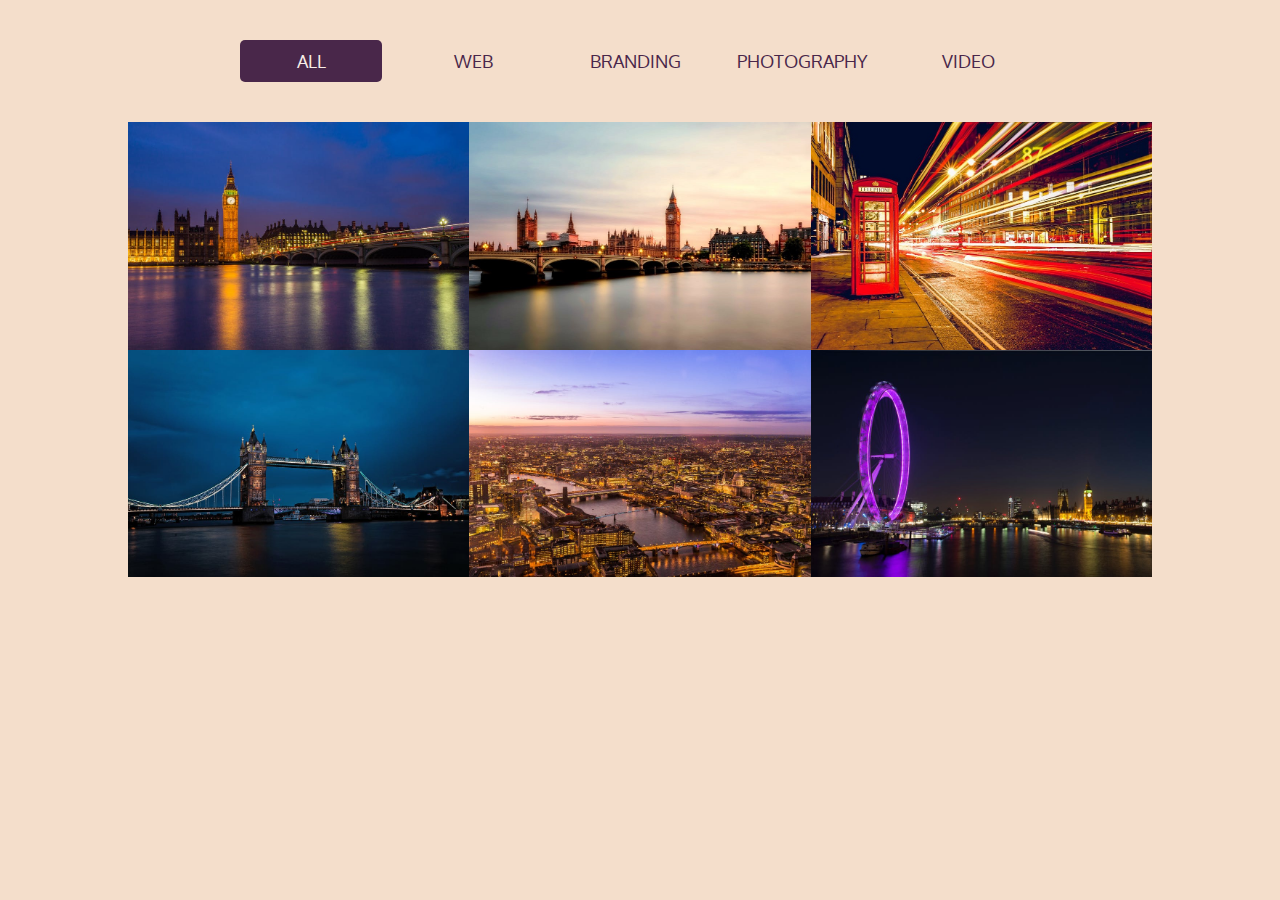
<file: 05.12 IMAGE GALLERY WITH IMAGE PREVIEW/index.html>
<!DOCTYPE html>
<html lang="en">
<head>
    <meta charset="UTF-8">
    <title>Gallery | Code Challenge 05.12</title>
    <link rel="stylesheet" href="styles.css">
    <link rel="stylesheet" href="lightbox2-master/dist/css/lightbox.css">
    <script src="lightbox2-master/dist/js/lightbox-plus-jquery.js"></script>
</head>
<body>
    <header>
        <nav>
            <ul class="nav">
                <li class="current-page-menu-item"><a href="#">All</a></li>
                <li><a href="#">Web</a></li>
                <li><a href="#">Branding</a></li>
                <li><a href="#">Photography</a></li>
                <li><a href="#">Video</a></li>
            </ul>
        </nav>
    </header>
    <main>
        <div class="container">
            <a href="img/london-1.jpg" data-lightbox="imagegroup" data-title="Night Sky Big Ben | Source: negativespace.co">
            <img src="img/london-1.jpg" alt="Big Ben At Night">
            </a>
            <a href="img/london-2.jpeg" data-lightbox="imagegroup" data-title="Evening Sky Thames and Big Ben | Source: pixabay.com">
                <img src="img/london-2.jpeg" alt="London Big Ben and Thames River View">
            </a>
            <a href="img/london-3.jpg" data-lightbox="imagegroup" data-title="London Telephone Booth | Source: negativespace.co">
                <img src="img/london-3.jpg" alt="London Telephone Booth">
            </a>
            <a href="img/london-4.jpeg" data-lightbox="imagegroup" data-title="Night Sky London Bridge | Author: Chris Schippers">
                <img src="img/london-4.jpeg" alt="London Bridge At Night">
            </a>
            <a href="img/london-5.jpeg" data-lightbox="imagegroup" data-title="Evening London City Sky View | Source: negativespace.co">
                <img src="img/london-5.jpeg" alt="A View to evening London from the Sky">
            </a>
            <a href="img/london-6.jpeg" data-lightbox="imagegroup" data-lightbox="imagegroup" data-title="Night Sky Birds Eye  | Author: Bill Emrih">
                <img src="img/london-6.jpeg" alt="Birds Eye At Night">
            </a>
        </div>
    </main>
    
</body>
</html>
</file>
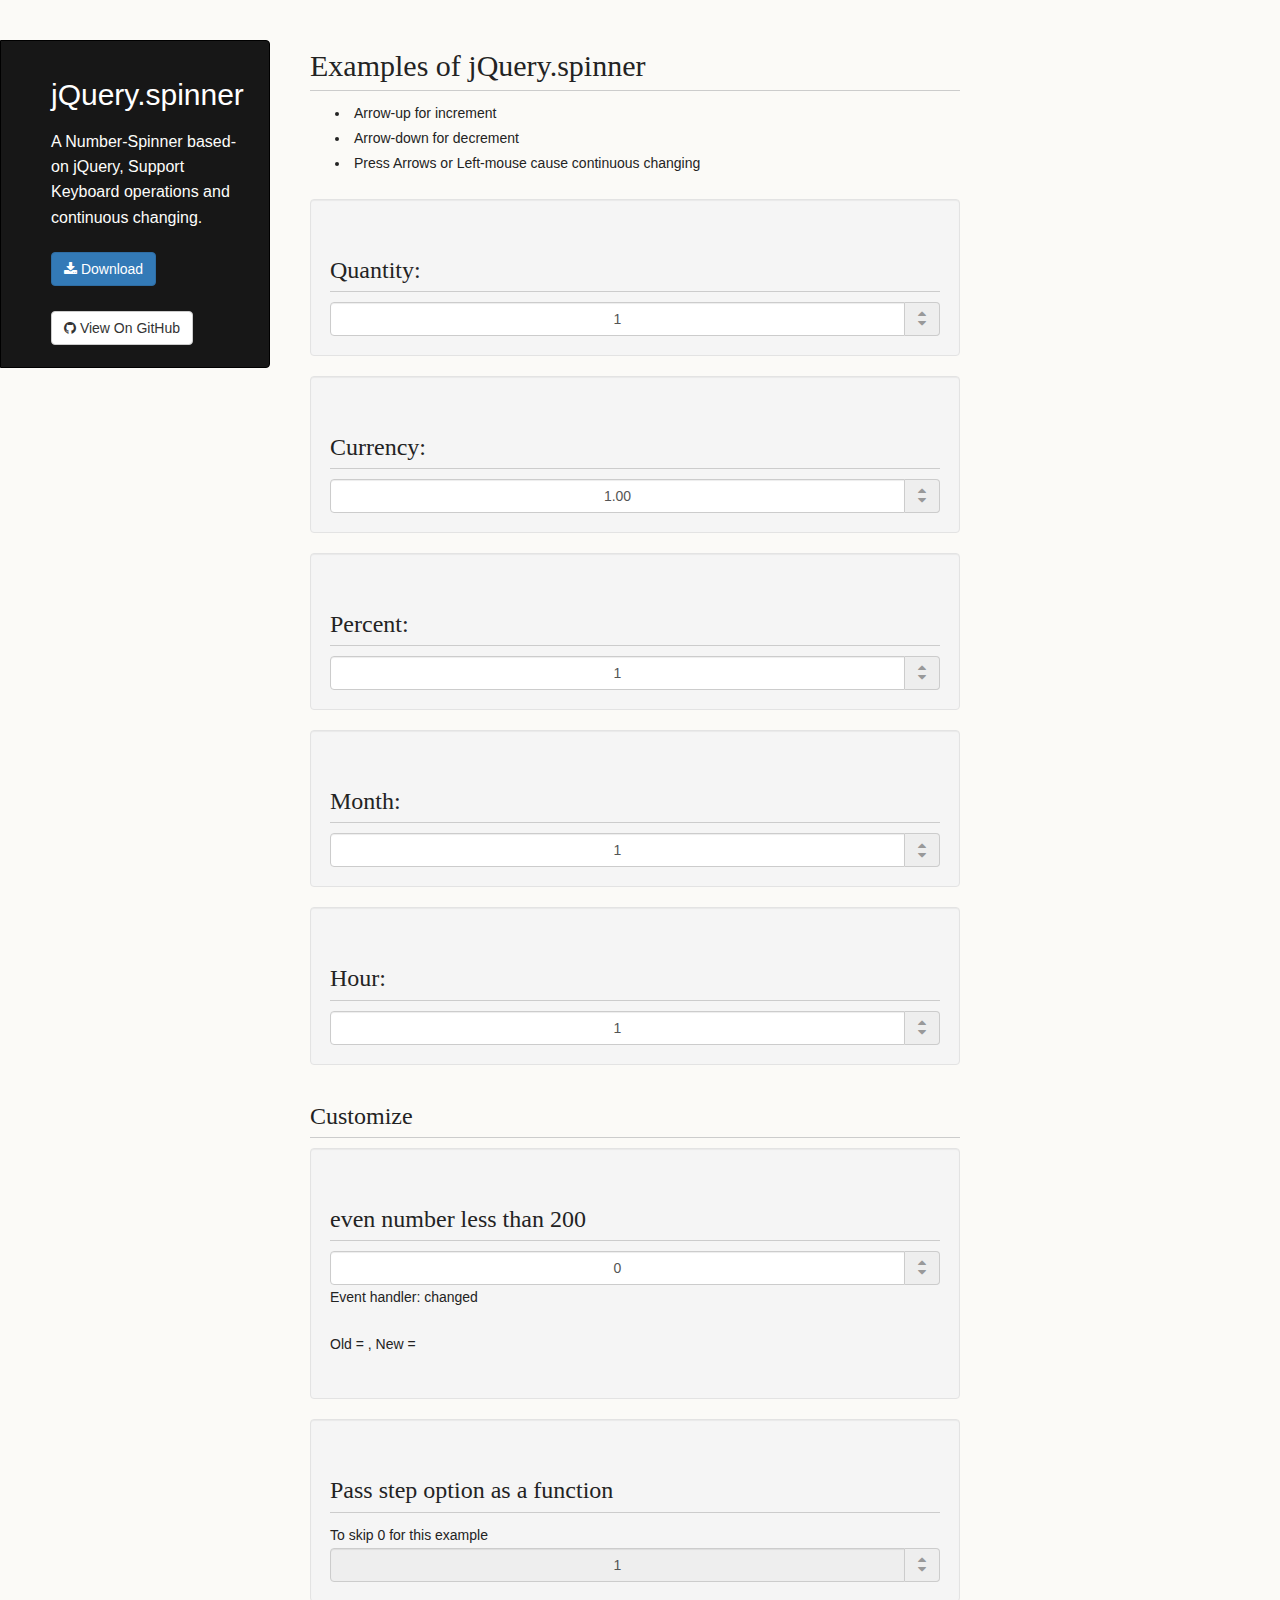
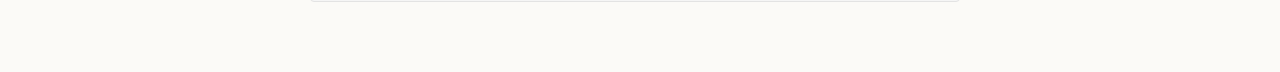
<file: 07.12 shopping cart/Customizable-Number-Input-Spinner-Plugin-with-jQuery-Spinner-js/docs/index.html>
<!DOCTYPE html>
<html>
  <head>
    <meta charset="utf-8">
    <meta name="viewport" content="width=device-width, initial-scale=1, user-scalable=no">
    <title>jQuery.spinner</title>

    <link rel="stylesheet" href="https://maxcdn.bootstrapcdn.com/bootstrap/3.3.7/css/bootstrap.min.css">
    <link rel="stylesheet" href="https://maxcdn.bootstrapcdn.com/font-awesome/4.7.0/css/font-awesome.min.css">
    <link rel="stylesheet" href="dist/css/bootstrap-spinner.min.css">
    <link rel="stylesheet" href="assets/css/old.css">
    <link rel="stylesheet" href="assets/css/docs.css">

    <script src="https://code.jquery.com/jquery-3.1.1.slim.min.js"></script>
    <script src="https://maxcdn.bootstrapcdn.com/bootstrap/3.3.7/js/bootstrap.min.js"></script>
    <script src="dist/js/jquery.spinner.min.js"></script>
    <script>
    $(function() {
      $('#customize-spinner').spinner('changed', function(e, newVal, oldVal) {
        $('#old-val').text(oldVal);
        $('#new-val').text(newVal);
      });

      $('[data-trigger="spinner"]').spinner('changing', function(e, newVal, oldVal) {
        var well = $(e.currentTarget).closest('.well');
        $('small', well).text("Old = " + oldVal + ", New = " + newVal);
      });

      $('#step-spinner').spinner({
        step: function(dir) {
          if ((this.oldValue === 1 && dir === 'down') || (this.oldValue === -1 && dir === 'up')) {
            return 2;
          }
          return 1;
        }
      });
    });
    </script>
  </head>
  <body>
    <div class="wrapper">
      <header>
        <h1 class="header">jQuery.spinner</h1>
        <p class="header">A Number-Spinner based-on jQuery, Support Keyboard operations and continuous changing.</p>

        <a class="btn btn-primary" href="https://github.com/vsn4ik/jquery.spinner/archive/master.zip"><i class="fa fa-download" aria-hidden="true"></i>&nbsp;Download</a>
        <br>
        <br>
        <a class="btn btn-default" href="https://github.com/vsn4ik/jquery-spinner" target="_blank"><i class="fa fa-github" aria-hidden="true"></i>&nbsp;View On GitHub</a>
      </header>

      <section>
        <h1>Examples of jQuery.spinner</h1>
        <ul class="muted">
          <li>Arrow-up for increment</li>
          <li>Arrow-down for decrement</li>
          <li>Press Arrows or Left-mouse cause continuous changing</li>
        </ul>

        <div class="well">
          <h2>Quantity:<small class="pull-right"></small></h2>
          <div class="input-group spinner" data-trigger="spinner">
            <input type="text" class="form-control text-center" value="1" data-rule="quantity">
            <div class="input-group-addon">
              <a href="javascript:;" class="spin-up" data-spin="up"><i class="fa fa-caret-up"></i></a>
              <a href="javascript:;" class="spin-down" data-spin="down"><i class="fa fa-caret-down"></i></a>
            </div>
          </div>
        </div>

        <div class="well">
          <h2>Currency:<small class="pull-right"></small></h2>
          <div class="input-group spinner" data-trigger="spinner">
            <input type="text" class="form-control text-center" value="1" data-rule="currency">
            <div class="input-group-addon">
              <a href="javascript:;" class="spin-up" data-spin="up"><i class="fa fa-caret-up"></i></a>
              <a href="javascript:;" class="spin-down" data-spin="down"><i class="fa fa-caret-down"></i></a>
            </div>
          </div>
        </div>

        <div class="well">
          <h2>Percent:<small class="pull-right"></small></h2>
          <div class="input-group spinner" data-trigger="spinner">
            <input type="text" class="form-control text-center" value="1" data-rule="percent">
            <div class="input-group-addon">
              <a href="javascript:;" class="spin-up" data-spin="up"><i class="fa fa-caret-up"></i></a>
              <a href="javascript:;" class="spin-down" data-spin="down"><i class="fa fa-caret-down"></i></a>
            </div>
          </div>
        </div>

        <div class="well">
          <h2>Month:<small class="pull-right"></small></h2>
          <div class="input-group spinner" data-trigger="spinner">
            <input type="text" class="form-control text-center" value="1" data-rule="month">
            <div class="input-group-addon">
              <a href="javascript:;" class="spin-up" data-spin="up"><i class="fa fa-caret-up"></i></a>
              <a href="javascript:;" class="spin-down" data-spin="down"><i class="fa fa-caret-down"></i></a>
            </div>
          </div>
        </div>

        <div class="well">
          <h2>Hour:<small class="pull-right"></small></h2>
          <div class="input-group spinner" data-trigger="spinner">
            <input type="text" class="form-control text-center" value="1" data-rule="hour">
            <div class="input-group-addon">
              <a href="javascript:;" class="spin-up" data-spin="up"><i class="fa fa-caret-up"></i></a>
              <a href="javascript:;" class="spin-down" data-spin="down"><i class="fa fa-caret-down"></i></a>
            </div>
          </div>
        </div>

        <h2>Customize</h2>
        <div class="well">
          <h2>even number less than 200<small class="pull-right"></small></h2>
          <div class="input-group spinner" data-trigger="spinner" id="customize-spinner">
            <input type="text" class="form-control text-center" value="0" data-max="200" data-min="0" data-step="2">
            <div class="input-group-addon">
              <a href="javascript:;" class="spin-up" data-spin="up"><i class="fa fa-caret-up"></i></a>
              <a href="javascript:;" class="spin-down" data-spin="down"><i class="fa fa-caret-down"></i></a>
            </div>
          </div>
          <p>Event handler: changed</p>
          <p>
            Old = <span id="old-val"></span>, New = <span id="new-val"></span>
          </p>
        </div>

        <div class="well">
          <h2>Pass step option as a function</h2>
          <div>To skip 0 for this example</div>
          <div class="input-group spinner" data-trigger="spinner">
            <input type="text" class="form-control text-center" value="1" data-min="-100" data-max="100" readonly>
            <div class="input-group-addon">
              <a href="javascript:;" class="spin-up" data-spin="up"><i class="fa fa-caret-up"></i></a>
              <a href="javascript:;" class="spin-down" data-spin="down"><i class="fa fa-caret-down"></i></a>
            </div>
          </div>
        </div>
      </section>
    </div>
  </body>
</html>
</file>
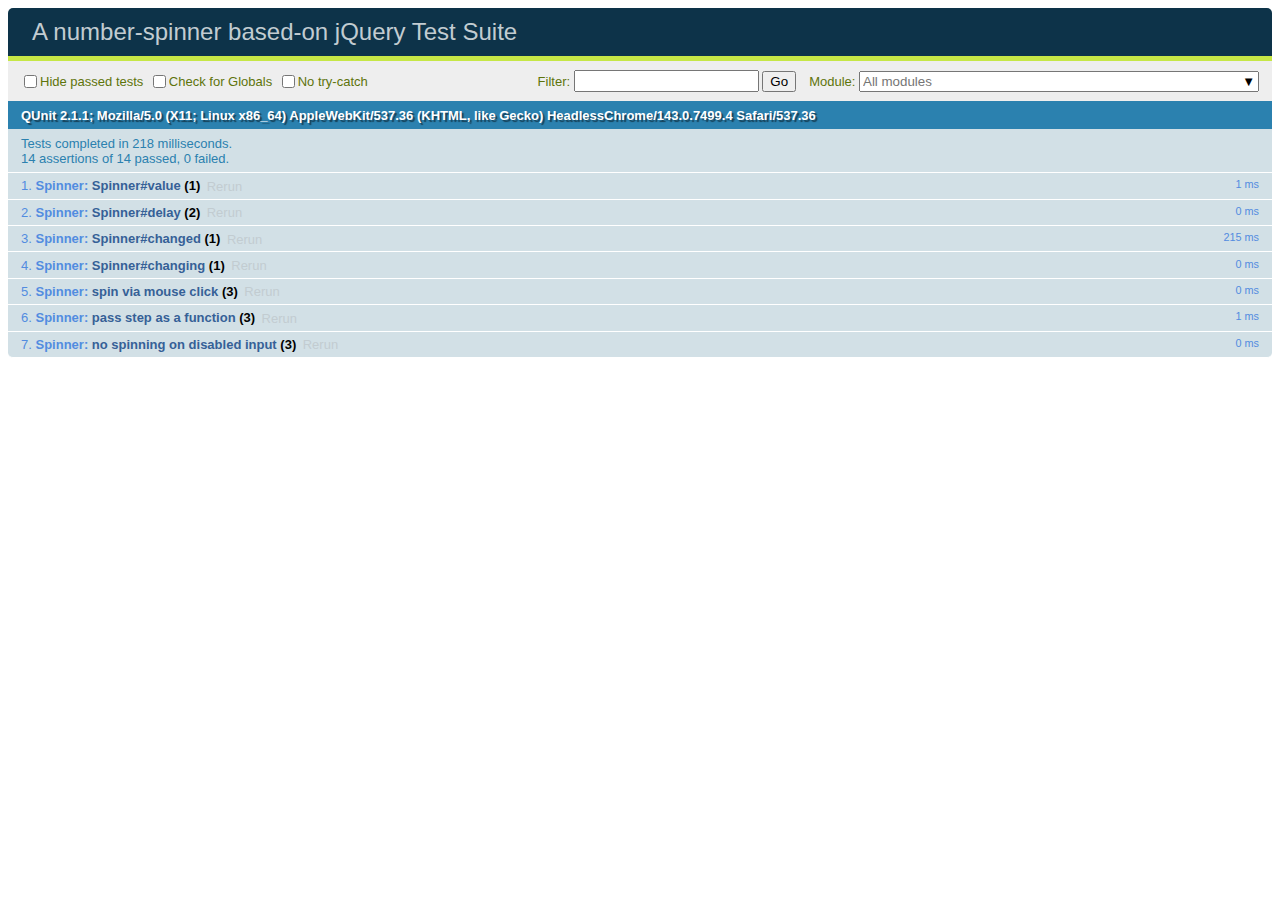
<file: 07.12 shopping cart/Customizable-Number-Input-Spinner-Plugin-with-jQuery-Spinner-js/js/tests/index.html>
<!DOCTYPE html>
<html>
<head>
  <meta charset="utf-8">
  <meta name="viewport" content="width=device-width, initial-scale=1">
  <title>A number-spinner based-on jQuery Test Suite</title>

  <link rel="stylesheet" href="vendor/qunit-2.1.1.css">

  <script src="vendor/jquery-3.1.1.slim.js"></script>
  <script src="vendor/qunit-2.1.1.js"></script>
  <script src="../../js/jquery.spinner.js"></script>
  <script src="unit/unit.js"></script>
</head>
<body>
  <div id="qunit"></div>
  <div id="qunit-fixture" data-trigger="spinner">
    <a href="javascript:;" data-spin="up">+</a>
    <input type="text" value="1" data-ruler="quantity">
    <a href="javascript:;" data-spin="down">-</a>
  </div>
</body>
</html>
</file>
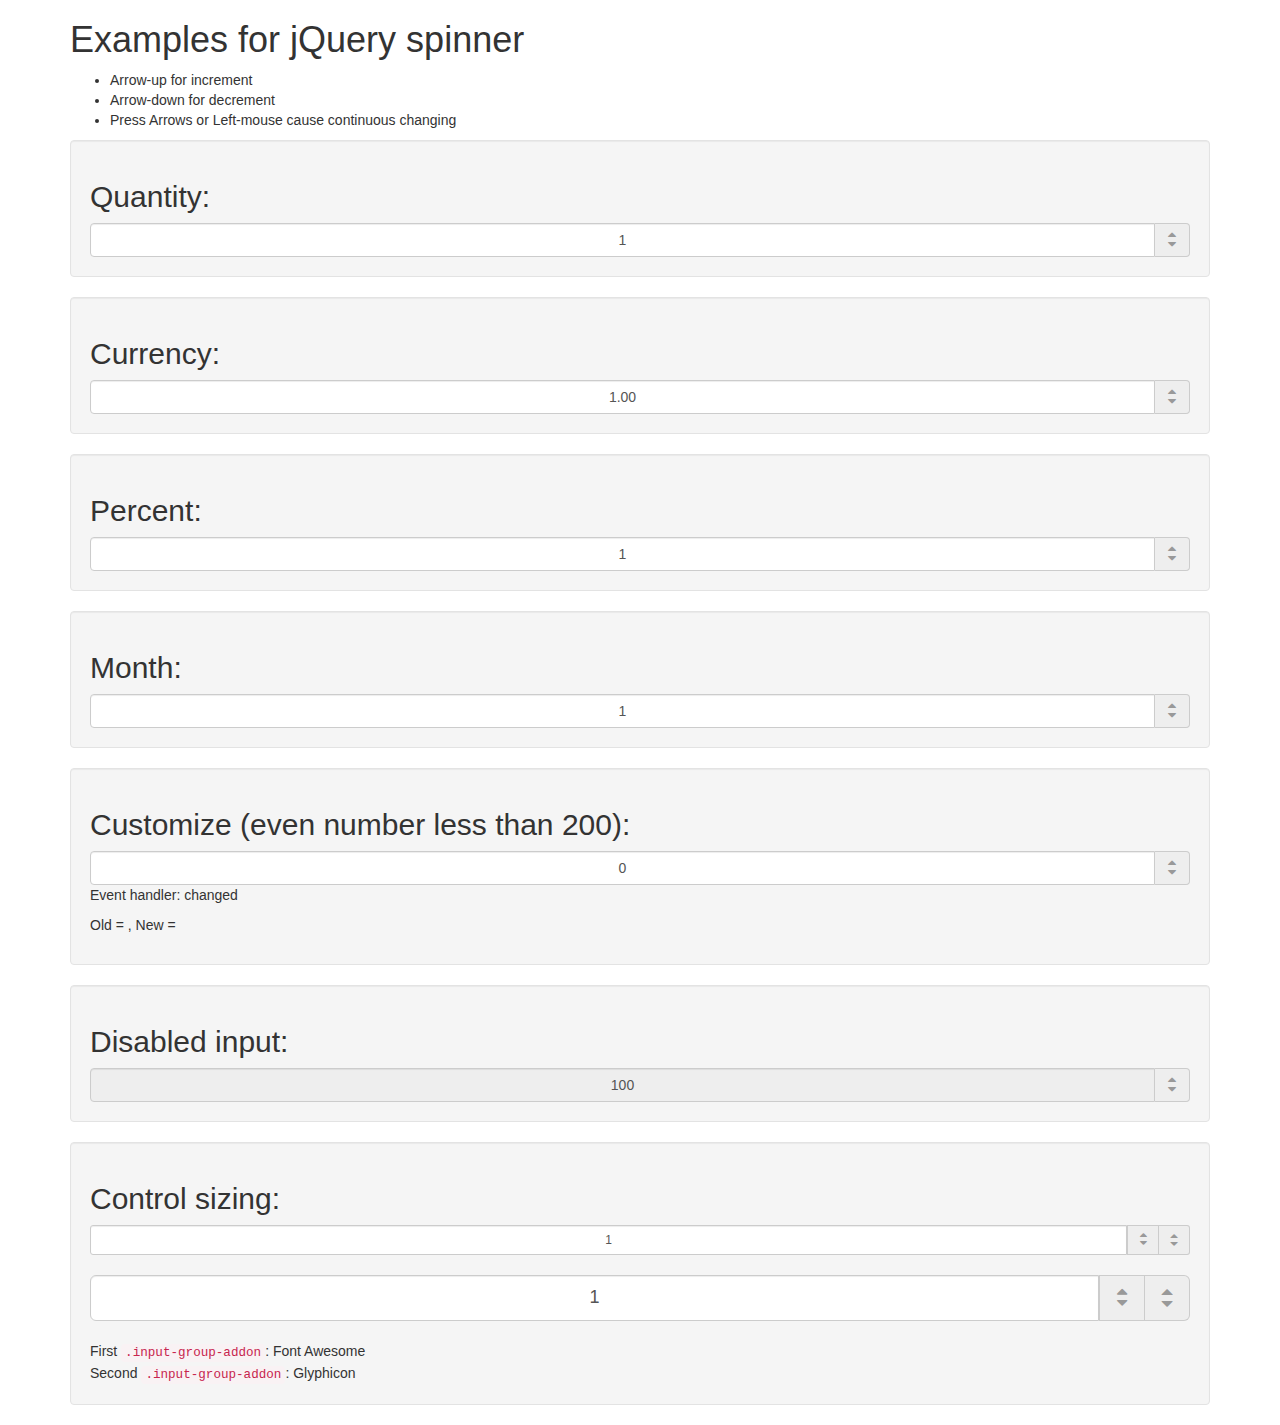
<file: 07.12 shopping cart/Customizable-Number-Input-Spinner-Plugin-with-jQuery-Spinner-js/docs/example.html>
<!DOCTYPE html>
<html>
  <head>
    <meta charset="utf-8">
    <meta name="viewport" content="width=device-width, initial-scale=1">
    <title>Example</title>

    <link rel="stylesheet" href="https://maxcdn.bootstrapcdn.com/bootstrap/3.3.7/css/bootstrap.css">
    <link rel="stylesheet" href="https://maxcdn.bootstrapcdn.com/font-awesome/4.7.0/css/font-awesome.css">
    <link rel="stylesheet" href="dist/css/bootstrap-spinner.css">

    <script src="https://code.jquery.com/jquery-3.1.1.slim.js"></script>
    <script src="https://maxcdn.bootstrapcdn.com/bootstrap/3.3.7/js/bootstrap.js"></script>
    <script src="dist/js/jquery.spinner.js"></script>
    <script>
    $(function() {
      $('#customize-spinner').spinner('changed', function(e, newVal, oldVal) {
        $('#old-val').text(oldVal);
        $('#new-val').text(newVal);
      });
    });
    </script>
  </head>
  <body>
    <div class="container">
      <h1>Examples for jQuery spinner</h1>
      <ul class="muted">
        <li>Arrow-up for increment</li>
        <li>Arrow-down for decrement</li>
        <li>Press Arrows or Left-mouse cause continuous changing</li>
      </ul>

      <div class="well">
        <h2>Quantity:</h2>
        <div class="input-group spinner" data-trigger="spinner">
          <input type="text" class="form-control text-center" value="1" data-rule="quantity">
          <div class="input-group-addon">
            <a href="javascript:;" class="spin-up" data-spin="up"><i class="fa fa-caret-up"></i></a>
            <a href="javascript:;" class="spin-down" data-spin="down"><i class="fa fa-caret-down"></i></a>
          </div>
        </div>
      </div>

      <div class="well">
        <h2>Currency:</h2>
        <div class="input-group spinner" data-trigger="spinner">
          <input type="text" class="form-control text-center" value="1" data-rule="currency">
          <div class="input-group-addon">
            <a href="javascript:;" class="spin-up" data-spin="up"><i class="fa fa-caret-up"></i></a>
            <a href="javascript:;" class="spin-down" data-spin="down"><i class="fa fa-caret-down"></i></a>
          </div>
        </div>
      </div>

      <div class="well">
        <h2>Percent:</h2>
        <div class="input-group spinner" data-trigger="spinner">
          <input type="text" class="form-control text-center" value="1" data-rule="percent">
          <div class="input-group-addon">
            <a href="javascript:;" class="spin-up" data-spin="up"><i class="fa fa-caret-up"></i></a>
            <a href="javascript:;" class="spin-down" data-spin="down"><i class="fa fa-caret-down"></i></a>
          </div>
        </div>
      </div>

      <div class="well">
        <h2>Month:</h2>
        <div class="input-group spinner" data-trigger="spinner">
          <input type="text" class="form-control text-center" value="1" data-rule="month">
          <div class="input-group-addon">
            <a href="javascript:;" class="spin-up" data-spin="up"><i class="fa fa-caret-up"></i></a>
            <a href="javascript:;" class="spin-down" data-spin="down"><i class="fa fa-caret-down"></i></a>
          </div>
        </div>
      </div>

      <div class="well">
        <h2>Customize (even number less than 200):</h2>
        <div class="input-group spinner" data-trigger="spinner" id="customize-spinner">
          <input type="text" class="form-control text-center" value="0" data-max="200" data-min="0" data-step="2">
          <div class="input-group-addon">
            <a href="javascript:;" class="spin-up" data-spin="up"><i class="fa fa-caret-up"></i></a>
            <a href="javascript:;" class="spin-down" data-spin="down"><i class="fa fa-caret-down"></i></a>
          </div>
        </div>
        <p>Event handler: changed</p>
        <p>
          Old = <span id="old-val"></span>, New = <span id="new-val"></span>
        </p>
      </div>

      <div class="well">
        <h2>Disabled input:</h2>
        <div class="input-group spinner" data-trigger="spinner">
          <input type="text" class="form-control text-center" value="100" disabled>
          <div class="input-group-addon">
            <a href="javascript:;" class="spin-up" data-spin="up"><i class="fa fa-caret-up"></i></a>
            <a href="javascript:;" class="spin-down" data-spin="down"><i class="fa fa-caret-down"></i></a>
          </div>
        </div>
      </div>

      <div class="well">
        <h2>Control sizing:</h2>
        <div class="input-group input-group-sm spinner" data-trigger="spinner">
          <input type="text" class="form-control text-center" value="1">

          <div class="input-group-addon">
            <button type="button" class="spin-up" data-spin="up"><i class="fa fa-caret-up"></i></button>
            <button type="button" class="spin-down" data-spin="down"><i class="fa fa-caret-down"></i></button>
          </div>

          <div class="input-group-addon">
            <button type="button" class="spin-up" data-spin="up"><span class="glyphicon glyphicon-triangle-top"></span></button>
            <button type="button" class="spin-down" data-spin="down"><span class="glyphicon glyphicon-triangle-bottom"></span></button>
          </div>
        </div>

        <br>

        <div class="input-group input-group-lg spinner" data-trigger="spinner">
          <input type="text" class="form-control text-center" value="1">

          <div class="input-group-addon">
            <button type="button" class="spin-up" data-spin="up"><i class="fa fa-caret-up"></i></button>
            <button type="button" class="spin-down" data-spin="down"><i class="fa fa-caret-down"></i></button>
          </div>

          <div class="input-group-addon">
            <button type="button" class="spin-up" data-spin="up"><span class="glyphicon glyphicon-triangle-top"></span></button>
            <button type="button" class="spin-down" data-spin="down"><span class="glyphicon glyphicon-triangle-bottom"></span></button>
          </div>
        </div>

        <br>
        <div>First <code>.input-group-addon</code>: Font Awesome</div>
        <div>Second <code>.input-group-addon</code>: Glyphicon</div>
      </div>
    </div>
  </body>
</html>
</file>
<file: 05.12 IMAGE GALLERY WITH IMAGE PREVIEW/styles.css>
@import url('https://fonts.googleapis.com/css?family=Oxygen:700|Roboto:400,500');

* {
    margin: 0;
    padding: 0;
    box-sizing: border-box;
}

body, html {
    font-family: 'Oxygen', 'Roboto', sans-serif;
    color: #49274a;
    font-size: 16px;
    background-color: #f4decb;
}

/* ***WEB SITE NAVIGATION*** */

nav {
    width: 80%;
    margin: 40px auto;
}

.nav {
    width: 80%;
    margin: 0 auto;
    display: flex;
    list-style-type: none;
    justify-content: center;
    text-align: center;
    text-transform: uppercase;
}


.nav li {
    width: 153px;
    font-size: 1.1rem;
    padding: 10px;
    margin: 0 10px;
    border-radius: 5px;
    transition-property: background-color, color, border-radius;
    transition-duration: 0.7s;
    transition-timing-function: ease;
}



.nav a {
    text-decoration: none;
    color: #49274a;
}

.current-page-menu-item {
    background-color: #49274a;
    border-radius: 5px;
    padding: 10px 20px;
    
}

.current-page-menu-item a {
    color: #f8eee7;
}

/* *** NAVIGATION HOVER EFFECTS *** */

.nav li:hover {
    background-color: #94618e;
    cursor: pointer;
    border-radius: 5px;
}

.nav li:hover a {
    color: #f8eee7;
}

li.current-page-menu-item:hover {
    background-color: #49274a;
}


/* *** CONTAINER WITH IMAGES *** */

.container {
    width: 80%;
    margin: 40px auto 50px;
    text-align: center;
}

.container img {
    width: 33.33333%;
    float: left;
    
}

/* *** CLEARFIX *** */

.container:after{
    content: "";
    display: table;
    clear: both;
}
</file>
<file: 07.12 shopping cart/Customizable-Number-Input-Spinner-Plugin-with-jQuery-Spinner-js/docs/assets/css/docs.css>
::-webkit-scrollbar {
  width: 10px;
  height: 10px;
}

::-webkit-scrollbar-track {
  background-color: rgba(113, 112, 107, 0.1);
}

::-webkit-scrollbar-thumb {
  background-color: rgba(0, 0, 0, 0.2);
}

::-webkit-scrollbar-thumb:hover {
  background-color: gray;
}
</file>
<file: 07.12 shopping cart/Customizable-Number-Input-Spinner-Plugin-with-jQuery-Spinner-js/docs/assets/css/old.css>
/*@import url(https://fonts.googleapis.com/css?family=Arvo:400,700,400italic);*/

/* MeyerWeb Reset */

html, body, div, span, applet, object, iframe,
h1, h2, h3, h4, h5, h6, p, blockquote, pre,
a, abbr, acronym, address, big, cite, code,
del, dfn, em, img, ins, kbd, q, s, samp,
small, strike, strong, sub, sup, tt, var,
b, u, i, center,
dl, dt, dd, ol, ul, li,
fieldset, form, label, legend,
table, caption, tbody, tfoot, thead, tr, th, td,
article, aside, canvas, details, embed,
figure, figcaption, footer, header, hgroup,
menu, nav, output, ruby, section, summary,
time, mark, audio, video {
  margin: 0;
  padding: 0;
  border: 0;
  font: inherit;
  vertical-align: baseline;
}


/* Base text styles */

body {
  padding: 10px 50px 0 0;
  font-family: "Helvetica Neue", Helvetica, Arial, sans-serif;
  font-size: 14px;
  color: #232323;
  background-color: #FBFAF7;
  margin: 0;
  line-height: 1.8em;
  -webkit-font-smoothing: antialiased;
}

h1, h2, h3, h4, h5, h6 {
  color: #232323;
  margin: 36px 0 10px;
}

p, ul, ol, table, dl {
  margin: 0 0 22px;
}

h1, h2, h3 {
  font-family: Arvo, Monaco, serif;
  line-height: 1.3;
  font-weight: normal;
}

h1, h2, h3 {
  display: block;
  border-bottom: 1px solid #ccc;
  padding-bottom: 5px;
}

h1 {
  font-size: 30px;
}

h2 {
  font-size: 24px;
}

h3 {
  font-size: 18px;
}

h4, h5, h6 {
  font-family: Arvo, Monaco, serif;
  font-weight: 700;
}

a {
  color: #C30000;
  font-weight: 200;
  text-decoration: none;
}

a:hover {
  text-decoration: underline;
}

a small {
  font-size: 12px;
}

em {
  font-style: italic;
}

strong {
  font-weight: 700;
}

ul li {
  list-style: inside;
  padding-left: 25px;
}

ol li {
  list-style: decimal inside;
  padding-left: 20px;
}

blockquote {
  margin: 0;
  padding: 0 0 0 20px;
  font-style: italic;
}

dl, dt, dd, dl p {
  font-color: #444;
}

dl dt {
  font-weight: bold;
}

dl dd {
  padding-left: 20px;
  font-style: italic;
}

dl p {
  padding-left: 20px;
  font-style: italic;
}

hr {
  border: 0;
  background: #ccc;
  height: 1px;
  margin: 0 0 24px;
}

/* Tables */

table {
  width: 100%;
}

table {
  border: 1px solid #ccc;
  margin-bottom: 32px;
  text-align: left;
}

th {
  font-family: 'Arvo', Helvetica, Arial, sans-serif;
  font-size: 18px;
  font-weight: normal;
  padding: 10px;
  background: #232323;
  color: #FDFEFB;
}

td {
  padding: 10px;
  background: #ccc;
}


/* Wrapper */
.wrapper {
  width: 960px;
}


/* Header */

header {
  background-color: #171717;
  color: #FDFDFB;
  width:270px;
  float:left;
  position:fixed;
  border: 1px solid #000;
  -webkit-border-top-right-radius: 4px;
  -webkit-border-bottom-right-radius: 4px;
  -moz-border-radius-topright: 4px;
  -moz-border-radius-bottomright: 4px;
  border-top-right-radius: 4px;
  border-bottom-right-radius: 4px;
  padding: 34px 25px 22px 50px;
  margin: 30px 25px 0 0;
  -webkit-font-smoothing: antialiased;
}

p.header {
  font-size: 16px;
}

h1.header {
  font-family: Arvo, sans-serif;
  font-size: 30px;
  font-weight: 300;
  line-height: 1.3em;
  border-bottom: none;
  margin-top: 0;
}

header a, h1.header {
  color: #fff;
}

header ul {
  list-style: none;
  padding: 0;
}

header li {
  list-style-type: none;
  width: 132px;
  height: 15px;
  margin-bottom: 12px;
  line-height: 1em;
  padding: 6px 6px 6px 7px;

  background: #AF0011;
  background: -moz-linear-gradient(top, #AF0011 0%, #820011 100%);
  background: -webkit-gradient(linear, left top, left bottom, color-stop(0%,#f8f8f8), color-stop(100%,#dddddd));
  background: -webkit-linear-gradient(top, #AF0011 0%,#820011 100%);
  background: -o-linear-gradient(top, #AF0011 0%,#820011 100%);
  background: -ms-linear-gradient(top, #AF0011 0%,#820011 100%);
  background: linear-gradient(top, #AF0011 0%,#820011 100%);

  border-radius: 4px;
  border: 1px solid #0D0D0D;

  -webkit-box-shadow: inset 0px 1px 1px 0 rgba(233,2,38, 1);
  box-shadow: inset 0px 1px 1px 0 rgba(233,2,38, 1);
}

header li:hover {
  background: #C3001D;
  background: -moz-linear-gradient(top, #C3001D 0%, #950119 100%);
  background: -webkit-gradient(linear, left top, left bottom, color-stop(0%,#f8f8f8), color-stop(100%,#dddddd));
  background: -webkit-linear-gradient(top, #C3001D 0%,#950119 100%);
  background: -o-linear-gradient(top, #C3001D 0%,#950119 100%);
  background: -ms-linear-gradient(top, #C3001D 0%,#950119 100%);
  background: linear-gradient(top, #C3001D 0%,#950119 100%);
}


/* Section - for main page content */

section {
  width: 650px;
  float: right;
  padding-bottom: 50px;
}


/* Footer */

footer {
  width: 170px;
  float: left;
  position: fixed;
  bottom: 10px;
  padding-left: 50px;
}

@media print, screen and (max-width: 960px) {
  div.wrapper {
    width:auto;
    margin:0;
  }

  header, section, footer {
    float:none;
    position:static;
    width:auto;
  }

  footer {
    border-top: 1px solid #ccc;
    margin:0 84px 0 50px;
    padding:0;
  }

  header {
    padding-right:320px;
  }

  section {
    padding:20px 84px 20px 50px;
    margin:0 0 20px;
  }

  header a small {
    display:inline;
  }

  header ul {
    position:absolute;
    right:130px;
    top:84px;
  }
}

@media print, screen and (max-width: 720px) {
  body {
    word-wrap:break-word;
  }

  header {
    padding:10px 20px 0;
    margin-right: 0;
  }

  section {
    padding:10px 0 10px 20px;
    margin:0 0 30px;
  }

  footer {
    margin: 0 0 0 30px;
  }

  header ul, header p.view {
    position: static;
  }
}

@media print, screen and (max-width: 480px) {
  header ul li.download {
    display:none;
  }

  footer {
    margin: 0 0 0 20px;
  }

  footer a {
    display: block;
  }
}

@media print {
  body {
    padding:0.4in;
    font-size:12pt;
    color:#444;
  }
}
</file>
<file: 07.12 shopping cart/Customizable-Number-Input-Spinner-Plugin-with-jQuery-Spinner-js/js/tests/vendor/qunit-2.1.1.css>
/*!
 * QUnit 2.1.1
 * https://qunitjs.com/
 *
 * Copyright jQuery Foundation and other contributors
 * Released under the MIT license
 * https://jquery.org/license
 *
 * Date: 2017-01-06T01:52Z
 */

/** Font Family and Sizes */

#qunit-tests, #qunit-header, #qunit-banner, #qunit-testrunner-toolbar, #qunit-filteredTest, #qunit-userAgent, #qunit-testresult {
	font-family: "Helvetica Neue Light", "HelveticaNeue-Light", "Helvetica Neue", Calibri, Helvetica, Arial, sans-serif;
}

#qunit-testrunner-toolbar, #qunit-filteredTest, #qunit-userAgent, #qunit-testresult, #qunit-tests li { font-size: small; }
#qunit-tests { font-size: smaller; }


/** Resets */

#qunit-tests, #qunit-header, #qunit-banner, #qunit-filteredTest, #qunit-userAgent, #qunit-testresult, #qunit-modulefilter {
	margin: 0;
	padding: 0;
}


/** Header (excluding toolbar) */

#qunit-header {
	padding: 0.5em 0 0.5em 1em;

	color: #8699A4;
	background-color: #0D3349;

	font-size: 1.5em;
	line-height: 1em;
	font-weight: 400;

	border-radius: 5px 5px 0 0;
}

#qunit-header a {
	text-decoration: none;
	color: #C2CCD1;
}

#qunit-header a:hover,
#qunit-header a:focus {
	color: #FFF;
}

#qunit-banner {
	height: 5px;
}

#qunit-filteredTest {
	padding: 0.5em 1em 0.5em 1em;
	color: #366097;
	background-color: #F4FF77;
}

#qunit-userAgent {
	padding: 0.5em 1em 0.5em 1em;
	color: #FFF;
	background-color: #2B81AF;
	text-shadow: rgba(0, 0, 0, 0.5) 2px 2px 1px;
}


/** Toolbar */

#qunit-testrunner-toolbar {
	padding: 0.5em 1em 0.5em 1em;
	color: #5E740B;
	background-color: #EEE;
}

#qunit-testrunner-toolbar .clearfix {
	height: 0;
	clear: both;
}

#qunit-testrunner-toolbar label {
	display: inline-block;
}

#qunit-testrunner-toolbar input[type=checkbox],
#qunit-testrunner-toolbar input[type=radio] {
	margin: 3px;
	vertical-align: -2px;
}

#qunit-testrunner-toolbar input[type=text] {
	box-sizing: border-box;
	height: 1.6em;
}

.qunit-url-config,
.qunit-filter,
#qunit-modulefilter {
	display: inline-block;
	line-height: 2.1em;
}

.qunit-filter,
#qunit-modulefilter {
	float: right;
	position: relative;
	margin-left: 1em;
}

.qunit-url-config label {
	margin-right: 0.5em;
}

#qunit-modulefilter-search {
	box-sizing: border-box;
	width: 400px;
}

#qunit-modulefilter-search-container:after {
	position: absolute;
	right: 0.3em;
	content: "\25bc";
	color: black;
}

#qunit-modulefilter-dropdown {
	/* align with #qunit-modulefilter-search */
	box-sizing: border-box;
	width: 400px;
	position: absolute;
	right: 0;
	top: 50%;
	margin-top: 0.8em;

	border: 1px solid #D3D3D3;
	border-top: none;
	border-radius: 0 0 .25em .25em;
	color: #000;
	background-color: #F5F5F5;
	z-index: 99;
}

#qunit-modulefilter-dropdown a {
	color: inherit;
	text-decoration: none;
}

#qunit-modulefilter-dropdown .clickable.checked {
	font-weight: bold;
	color: #000;
	background-color: #D2E0E6;
}

#qunit-modulefilter-dropdown .clickable:hover {
	color: #FFF;
	background-color: #0D3349;
}

#qunit-modulefilter-actions {
	display: block;
	overflow: auto;

	/* align with #qunit-modulefilter-dropdown-list */
	font: smaller/1.5em sans-serif;
}

#qunit-modulefilter-dropdown #qunit-modulefilter-actions > * {
	box-sizing: border-box;
	max-height: 2.8em;
	display: block;
	padding: 0.4em;
}

#qunit-modulefilter-dropdown #qunit-modulefilter-actions > button {
	float: right;
	font: inherit;
}

#qunit-modulefilter-dropdown #qunit-modulefilter-actions > :last-child {
	/* insert padding to align with checkbox margins */
	padding-left: 3px;
}

#qunit-modulefilter-dropdown-list {
	max-height: 200px;
	overflow-y: auto;
	margin: 0;
	border-top: 2px groove threedhighlight;
	padding: 0.4em 0 0;
	font: smaller/1.5em sans-serif;
}

#qunit-modulefilter-dropdown-list li {
	white-space: nowrap;
	overflow: hidden;
	text-overflow: ellipsis;
}

#qunit-modulefilter-dropdown-list .clickable {
	display: block;
	padding-left: 0.15em;
}


/** Tests: Pass/Fail */

#qunit-tests {
	list-style-position: inside;
}

#qunit-tests li {
	padding: 0.4em 1em 0.4em 1em;
	border-bottom: 1px solid #FFF;
	list-style-position: inside;
}

#qunit-tests > li {
	display: none;
}

#qunit-tests li.running,
#qunit-tests li.pass,
#qunit-tests li.fail,
#qunit-tests li.skipped,
#qunit-tests li.aborted {
	display: list-item;
}

#qunit-tests.hidepass {
	position: relative;
}

#qunit-tests.hidepass li.running,
#qunit-tests.hidepass li.pass {
	visibility: hidden;
	position: absolute;
	width:   0;
	height:  0;
	padding: 0;
	border:  0;
	margin:  0;
}

#qunit-tests li strong {
	cursor: pointer;
}

#qunit-tests li.skipped strong {
	cursor: default;
}

#qunit-tests li a {
	padding: 0.5em;
	color: #C2CCD1;
	text-decoration: none;
}

#qunit-tests li p a {
	padding: 0.25em;
	color: #6B6464;
}
#qunit-tests li a:hover,
#qunit-tests li a:focus {
	color: #000;
}

#qunit-tests li .runtime {
	float: right;
	font-size: smaller;
}

.qunit-assert-list {
	margin-top: 0.5em;
	padding: 0.5em;

	background-color: #FFF;

	border-radius: 5px;
}

.qunit-source {
	margin: 0.6em 0 0.3em;
}

.qunit-collapsed {
	display: none;
}

#qunit-tests table {
	border-collapse: collapse;
	margin-top: 0.2em;
}

#qunit-tests th {
	text-align: right;
	vertical-align: top;
	padding: 0 0.5em 0 0;
}

#qunit-tests td {
	vertical-align: top;
}

#qunit-tests pre {
	margin: 0;
	white-space: pre-wrap;
	word-wrap: break-word;
}

#qunit-tests del {
	color: #374E0C;
	background-color: #E0F2BE;
	text-decoration: none;
}

#qunit-tests ins {
	color: #500;
	background-color: #FFCACA;
	text-decoration: none;
}

/*** Test Counts */

#qunit-tests b.counts                       { color: #000; }
#qunit-tests b.passed                       { color: #5E740B; }
#qunit-tests b.failed                       { color: #710909; }

#qunit-tests li li {
	padding: 5px;
	background-color: #FFF;
	border-bottom: none;
	list-style-position: inside;
}

/*** Passing Styles */

#qunit-tests li li.pass {
	color: #3C510C;
	background-color: #FFF;
	border-left: 10px solid #C6E746;
}

#qunit-tests .pass                          { color: #528CE0; background-color: #D2E0E6; }
#qunit-tests .pass .test-name               { color: #366097; }

#qunit-tests .pass .test-actual,
#qunit-tests .pass .test-expected           { color: #999; }

#qunit-banner.qunit-pass                    { background-color: #C6E746; }

/*** Failing Styles */

#qunit-tests li li.fail {
	color: #710909;
	background-color: #FFF;
	border-left: 10px solid #EE5757;
	white-space: pre;
}

#qunit-tests > li:last-child {
	border-radius: 0 0 5px 5px;
}

#qunit-tests .fail                          { color: #000; background-color: #EE5757; }
#qunit-tests .fail .test-name,
#qunit-tests .fail .module-name             { color: #000; }

#qunit-tests .fail .test-actual             { color: #EE5757; }
#qunit-tests .fail .test-expected           { color: #008000; }

#qunit-banner.qunit-fail                    { background-color: #EE5757; }


/*** Aborted tests */
#qunit-tests .aborted { color: #000; background-color: orange; }
/*** Skipped tests */

#qunit-tests .skipped {
	background-color: #EBECE9;
}

#qunit-tests .qunit-skipped-label {
	background-color: #F4FF77;
	display: inline-block;
	font-style: normal;
	color: #366097;
	line-height: 1.8em;
	padding: 0 0.5em;
	margin: -0.4em 0.4em -0.4em 0;
}

/** Result */

#qunit-testresult {
	color: #2B81AF;
	background-color: #D2E0E6;

	border-bottom: 1px solid #FFF;
}
#qunit-testresult .clearfix {
	height: 0;
	clear: both;
}
#qunit-testresult .module-name {
	font-weight: 700;
}
#qunit-testresult-display {
	padding: 0.5em 1em 0.5em 1em;
	width: 85%;
	float:left;
}
#qunit-testresult-controls {
	padding: 0.5em 1em 0.5em 1em;
  width: 10%;
	float:left;
}

/** Fixture */

#qunit-fixture {
	position: absolute;
	top: -10000px;
	left: -10000px;
	width: 1000px;
	height: 1000px;
}
</file>
